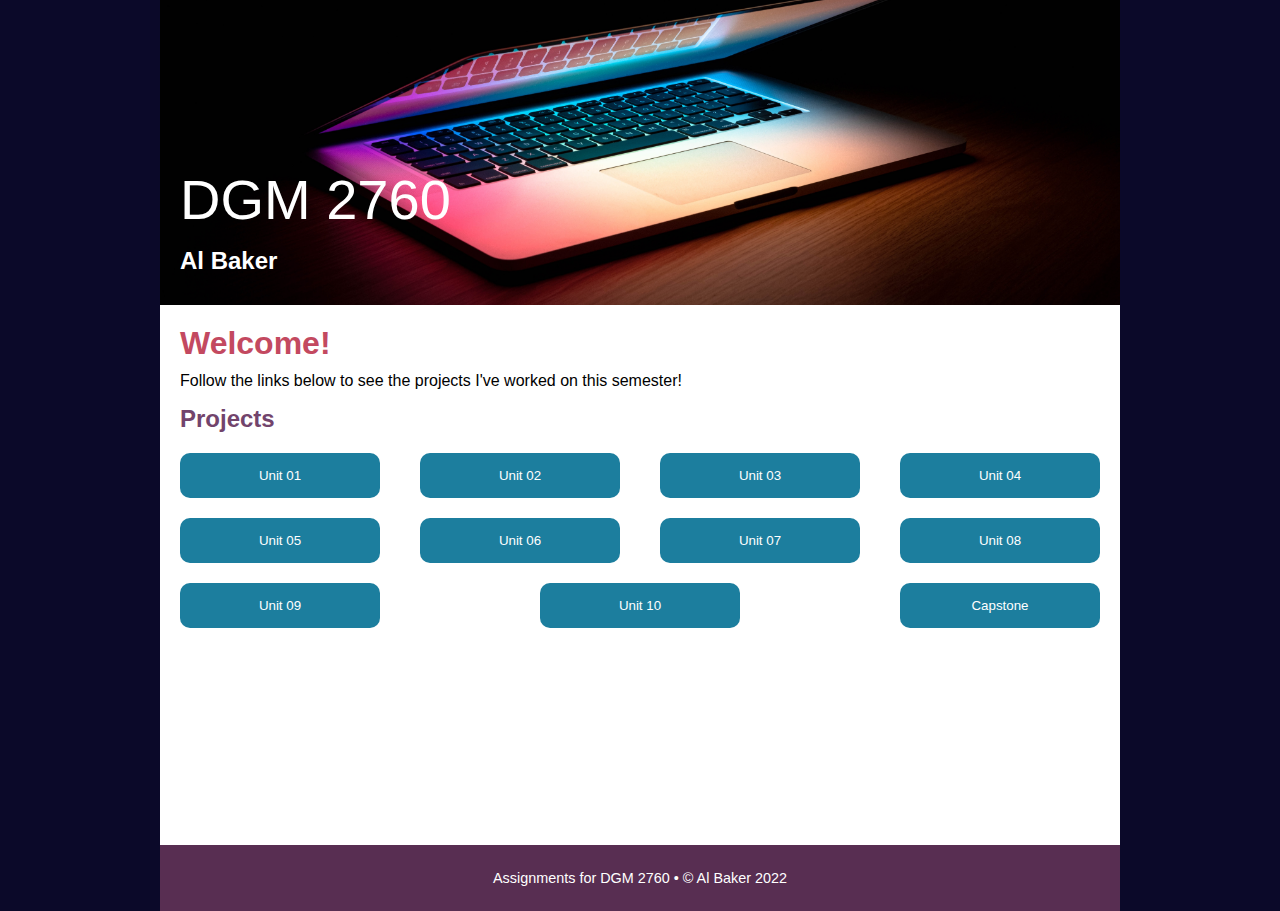
<file: index.html>
<html lang="en">
  <head>
    <meta charset="UTF-8" />
    <meta http-equiv="X-UA-Compatible" content="IE=edge" />
    <meta name="viewport" content="width=device-width, initial-scale=1.0" />
    <link href="styles.css" rel="stylesheet" type="text/css" />
    <title>Al Baker DGM 2760</title>
  </head>
  <body>
    <header>
      <h1 id="title">DGM 2760</h1>
      <h2 id="subtitle">Al Baker</h2>
    </header>
    <main>
      <h1>Welcome!</h1>
      <p>Follow the links below to see the projects I've worked on this semester!</p>

      <h2>Projects</h2>
      <div class="buttons">
        <button><a href="01-Joe's-Bed-Breakfast/index.html" target="_blank">Unit 01</a></button>
        <button><a href="02-Inspector-Clouseau/index.html" target="_blank">Unit 02</a></button>
        <button><a href="03-High-Low-Guessing-Game/index.html" target="_blank">Unit 03</a></button>
        <button><a href="04-Fortune-Teller/index.html" target="_blank">Unit 04</a></button>
        <button><a href="05-Arborist/index.html" target="_blank">Unit 05</a></button>
        <button><a href="06-Nonsense-Story/index.html" target="_blank">Unit 06</a></button>
        <button><a href="07-Pizza-Emporium/index.html" target="_blank">Unit 07</a></button>
        <button><a href="08-Grants-Tomb/index.html" target="_blank">Unit 08</a></button>
        <button><a href="09-Menu-Duplication/index.html" target="_blank">Unit 09</a></button>
        <button><a href="10-Hotel-Booking/index.html" target="_blank">Unit 10</a></button>
        <button><a href="Capstone/index.html" target="_blank">Capstone</a></button>
      </div>
    </main>
    <footer>
      <p>Assignments for DGM 2760 &bull; © Al Baker 2022</p>
    </footer>
  </body>
</html>
</file>
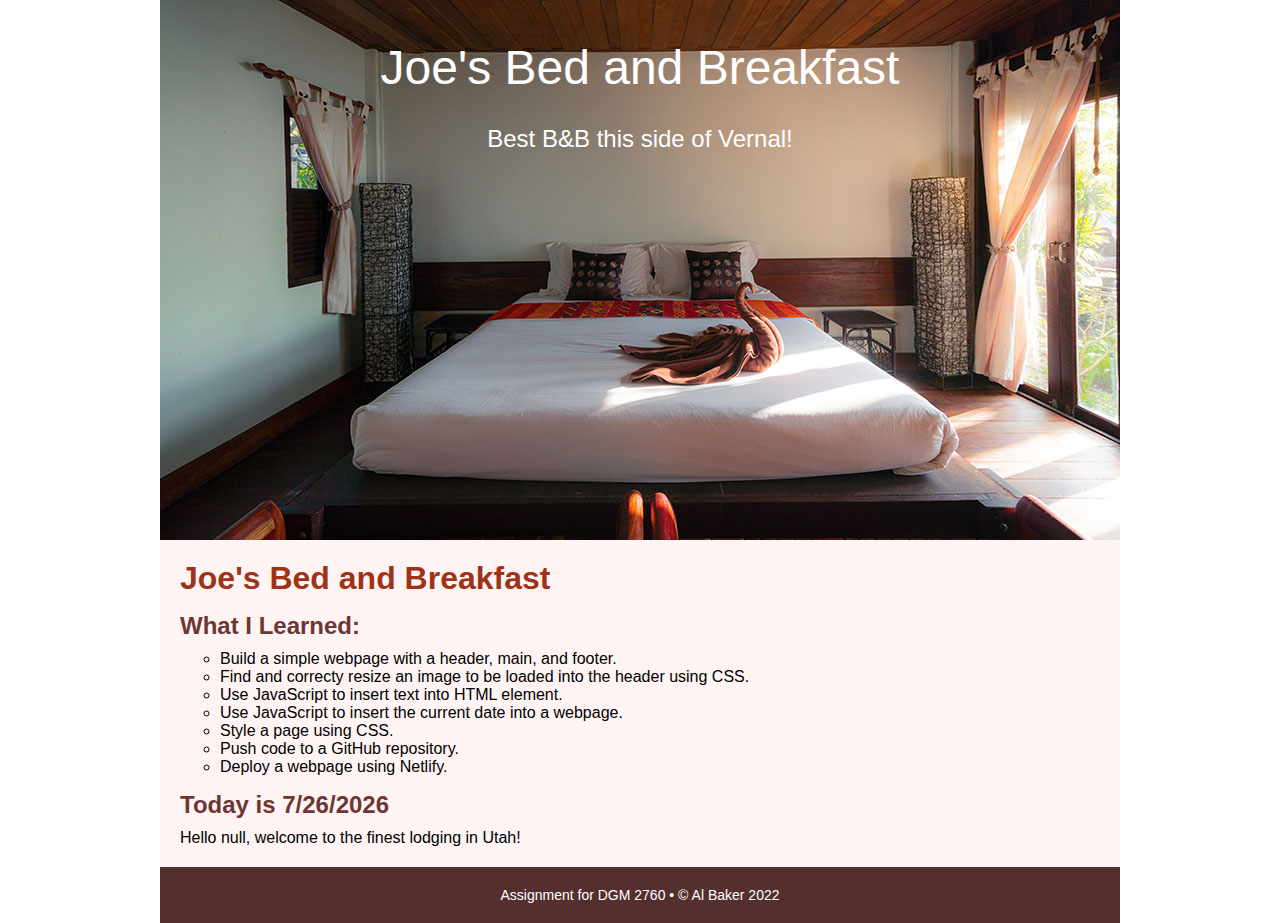
<file: 01-Joe's-Bed-Breakfast/index.html>
<html lang="en">
<head>
    <meta charset="UTF-8" />
    <meta http-equiv="X-UA-Compatible" content="IE=edge" />
    <meta name="viewport" content="width=device-width, initial-scale=1.0" />
    <link href="css/styles.css" rel="stylesheet" type="text/css" />
    <title>01 Joe's Bed and Breakfast</title>
</head>
<body>
    <header>
        <h1 id="company"></h1>
        <h2 id="slogan"></h2>
    </header>
    <main>
        <h1 id="pageName"></h1>
        <h2>What I Learned:</h2>
        <ul class="objectives">
            <li>Build a simple webpage with a header, main, and footer.</li>
            <li>Find and correcty resize an image to be loaded into the header using CSS.</li>
            <li>Use JavaScript to insert text into HTML element.</li>
            <li>Use JavaScript to insert the current date into a webpage.</li>
            <li>Style a page using CSS.</li>
            <li>Push code to a GitHub repository.</li>
            <li>Deploy a webpage using Netlify.</li>
        </ul>
        <h2>
            Today is

            <script>
                let thedate = new Date()
                document.write(thedate.toLocaleDateString())
            </script>
        </h2>
        <p id="greeting"></p>
    </main>
    <footer>
        <p>Assignment for DGM 2760 &bull; © Al Baker 2022 </p>
    </footer>
    <script type="text/javascript" src="js/main.js"></script>
</body>
</html>
</file>
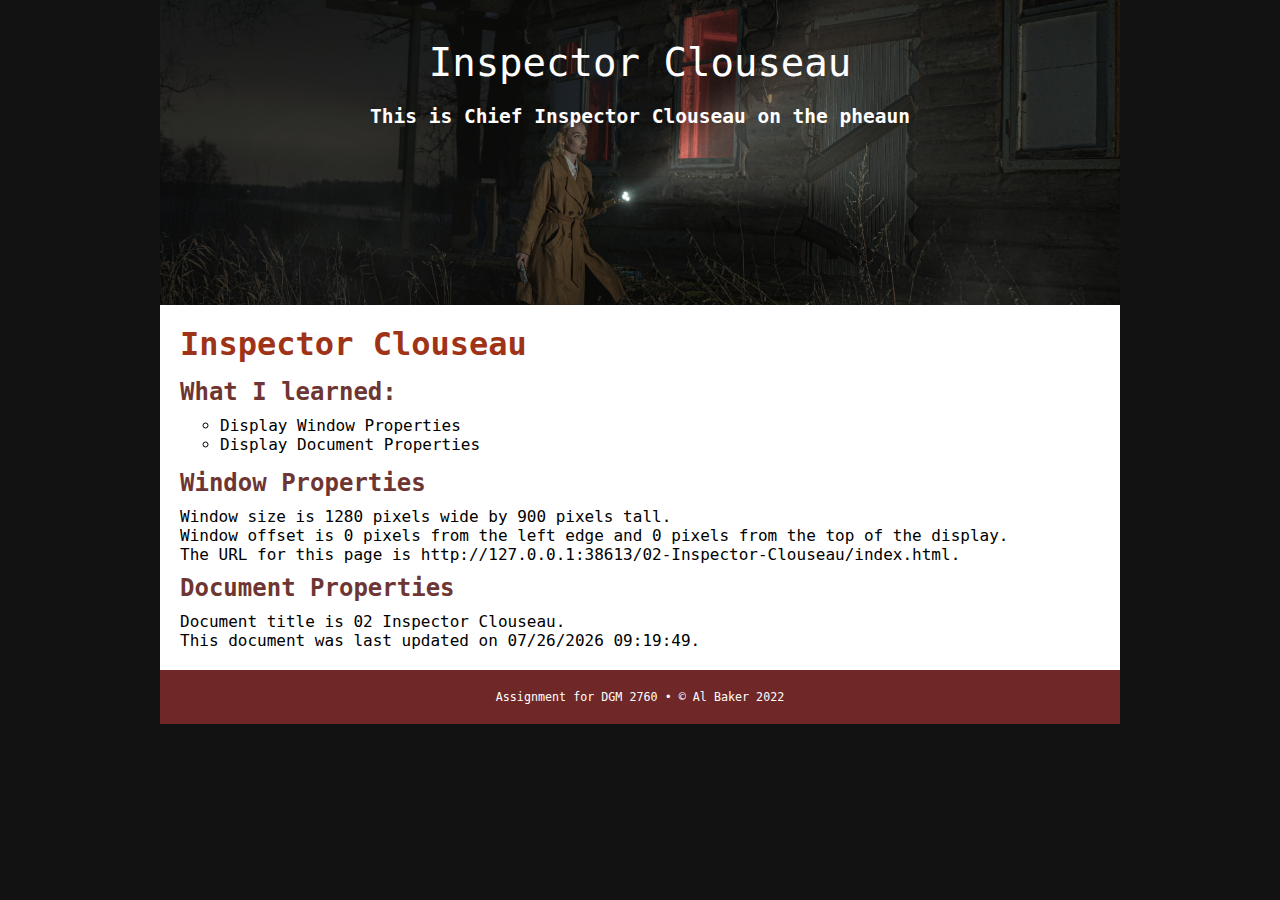
<file: 02-Inspector-Clouseau/index.html>
<html lang="en">
<head>
    <meta charset="UTF-8" />
    <meta http-equiv="X-UA-Compatible" content="IE=edge" />
    <meta name="viewport" content="width=device-width, initial-scale=1.0" />
    <link href="css/styles.css" rel="stylesheet" type="text/css" />
    <title>02 Inspector Clouseau</title>
</head>
<body onresize="reDisplay()">
    <header>
        <h1 id="title"></h1>
        <h2 id="subtitle"></h2>
    </header>
    <main>
        <h1>Inspector Clouseau</h1>
        <h2>What I learned:</h2>
        <ul class="objectives">
            <li>Display Window Properties</li>
            <li>Display Document Properties</li>
        </ul>

        <h2>Window Properties</h2>
        <p id="myWindow"></p>

        <h2>Document Properties</h2>
        <p id="myDoc"></p>
    </main>
    <footer>
        <p>Assignment for DGM 2760 &bull; © Al Baker 2022</p>
    </footer>
    <script type="text/javascript" src="js/main.js"></script>
</body>
</html>
</file>
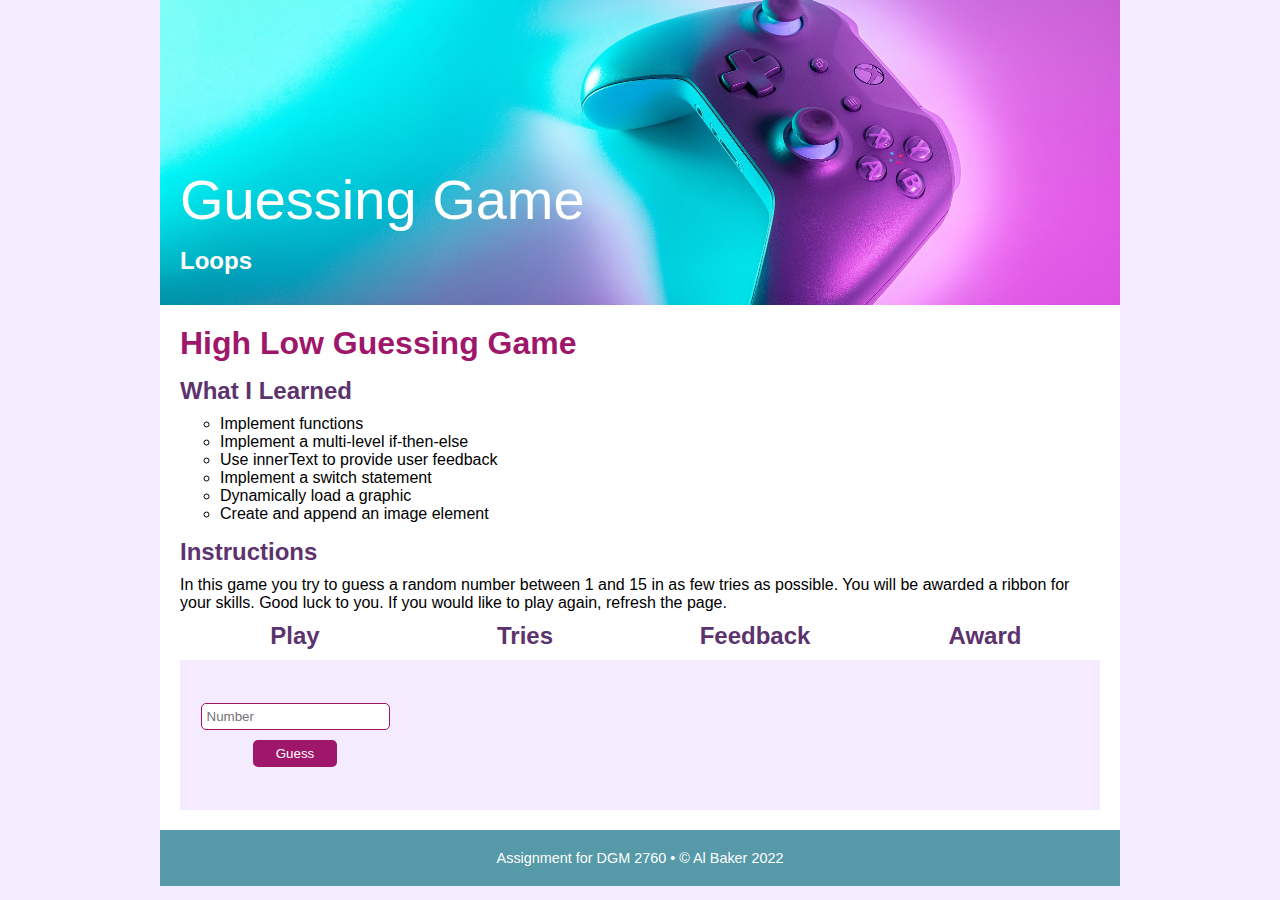
<file: 03-High-Low-Guessing-Game/index.html>
<html lang="en">
  <head>
    <meta charset="UTF-8" />
    <meta http-equiv="X-UA-Compatible" content="IE=edge" />
    <meta name="viewport" content="width=device-width, initial-scale=1.0" />
    <link href="css/styles.css" rel="stylesheet" type="text/css" />
    <title>03 High Low Guessing Game</title>
  </head>
  <body>
    <header>
      <h1 id="title"></h1>
      <h2 id="subtitle"></h2>
    </header>
    <main>
      <h1>High Low Guessing Game</h1>
      <h2>What I Learned</h2>
      <ul>
        <li>Implement functions</li>
        <li>Implement a multi-level if-then-else</li>
        <li>Use innerText to provide user feedback</li>
        <li>Implement a switch statement</li>
        <li>Dynamically load a graphic</li>
        <li>Create and append an image element</li>
      </ul>

      <h2>Instructions</h2>
      <p>
        In this game you try to guess a random number between 1 and 15 in as few tries as possible. You will be awarded
        a ribbon for your skills. Good luck to you. If you would like to play again, refresh the page.
      </p>
      <div class="game">
        <article>
            <h2>Play</h2>
            <div>
                <input id="guess" type="number" placeholder="Number" />
                <button onclick="evalGuess()">Guess</button>
            </div>
          </article>
    
          <article>
            <h2>Tries</h2>
            <div id="attempts"></div>
          </article>
    
          <article>
            <h2>Feedback</h2>
            <div id="feedback"></div>
          </article>
    
          <article>
            <h2>Award</h2>
            <div id="ribbon"></div>
          </article>
      </div>
    </main>
    <footer>
      <p>Assignment for DGM 2760 &bull; © Al Baker 2022</p>
    </footer>
    <script type="text/javascript" src="js/main.js"></script>
  </body>
</html>
</file>
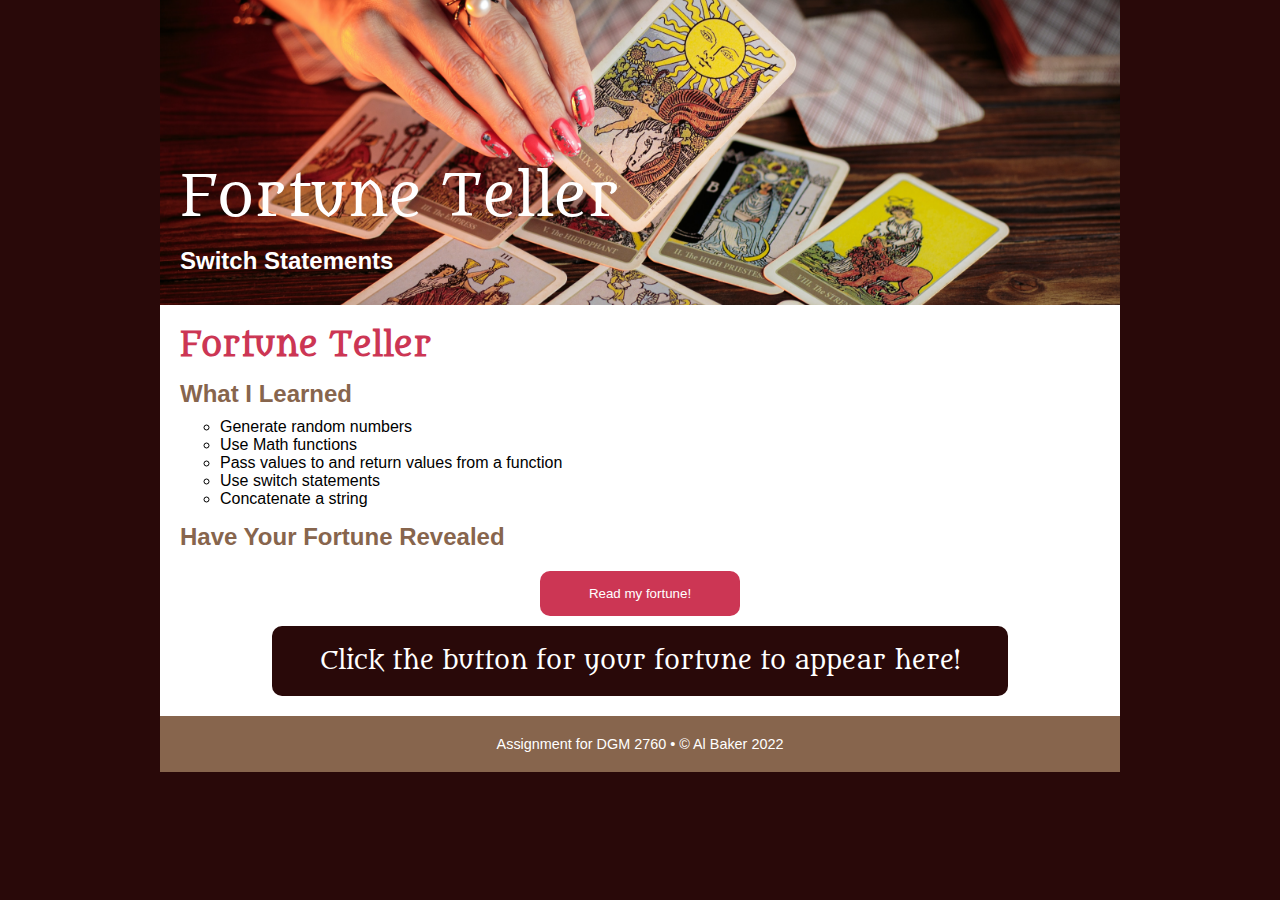
<file: 04-Fortune-Teller/index.html>
<html lang="en">
  <head>
    <meta charset="UTF-8" />
    <meta http-equiv="X-UA-Compatible" content="IE=edge" />
    <meta name="viewport" content="width=device-width, initial-scale=1.0" />
    <link rel="preconnect" href="https://fonts.googleapis.com">
    <link rel="preconnect" href="https://fonts.gstatic.com" crossorigin />
    <link href="https://fonts.googleapis.com/css2?family=Metamorphous&display=swap" rel="stylesheet" />
    <link href="css/styles.css" rel="stylesheet" type="text/css" />
    <title>04 Fortune Teller</title>
  </head>
  <body>
    <header>
      <h1 id="title"></h1>
      <h2 id="subtitle"></h2>
    </header>
    <main>
      <h1>Fortune Teller</h1>
      <h2>What I Learned</h2>
      <ul class="objectives">
        <li>Generate random numbers</li>
        <li>Use Math functions</li>
        <li>Pass values to and return values from a function</li>
        <li>Use switch statements</li>
        <li>Concatenate a string</li>
      </ul>

      <h2>Have Your Fortune Revealed</h2>
      <button onclick="tellFortune()">Read my fortune!</button>
      <p id="fortune">Click the button for your fortune to appear here!</p>
    </main>
    <footer>
      <p>Assignment for DGM 2760 &bull; © Al Baker 2022</p>
    </footer>
    <script type="text/javascript" src="js/main.js"></script>
  </body>
</html>
</file>
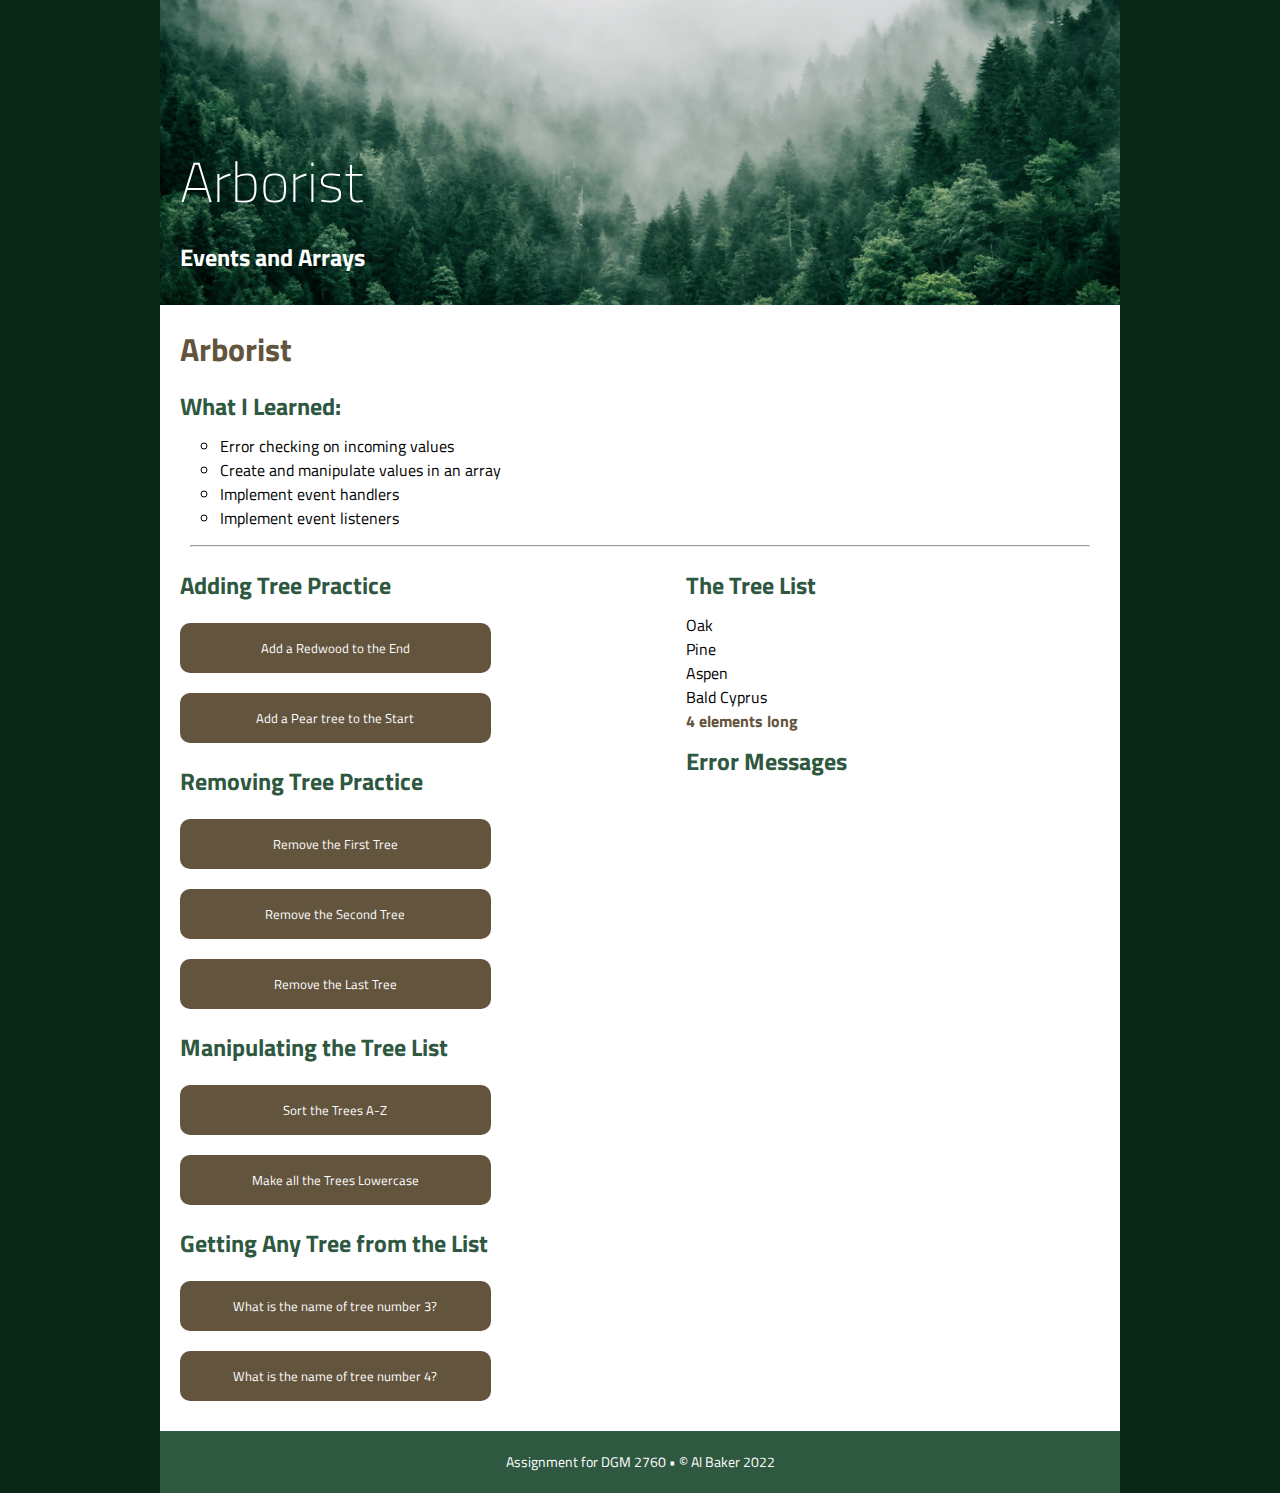
<file: 05-Arborist/index.html>
<html lang="en">
  <head>
    <meta charset="UTF-8" />
    <meta http-equiv="X-UA-Compatible" content="IE=edge" />
    <meta name="viewport" content="width=device-width, initial-scale=1.0" />
    <link rel="preconnect" href="https://fonts.googleapis.com" />
    <link rel="preconnect" href="https://fonts.gstatic.com" crossorigin />
    <link href="https://fonts.googleapis.com/css2?family=Titillium+Web:wght@200;400&display=swap" rel="stylesheet" />
    <link href="css/styles.css" rel="stylesheet" type="text/css" />
    <title>05 Arborist</title>
  </head>
  <body>
    <header>
      <h1 id="title"></h1>
      <h2 id="subtitle"></h2>
    </header>
    <main>
      <h1>Arborist</h1>

      <h2>What I Learned:</h2>
      <ul class="objectives">
        <li>Error checking on incoming values</li>
        <li>Create and manipulate values in an array</li>
        <li>Implement event handlers</li>
        <li>Implement event listeners</li>
      </ul>

      <hr />

      <article>
        <div class="buttons">
          <h2>Adding Tree Practice</h2>
          <button id="addRedwood">Add a Redwood to the End</button>
          <button id="addPear">Add a Pear tree to the Start</button>

          <h2>Removing Tree Practice</h2>
          <button id="remove1">Remove the First Tree</button>
          <button id="remove2">Remove the Second Tree</button>
          <button id="removeLast">Remove the Last Tree</button>

          <h2>Manipulating the Tree List</h2>
          <button id="sortTrees">Sort the Trees A-Z</button>
          <button id="lowerTrees">Make all the Trees Lowercase</button>

          <h2>Getting Any Tree from the List</h2>
          <button id="showThird">What is the name of tree number 3?</button>
          <button id="showFourth">What is the name of tree number 4?</button>
        </div>
        <div class="list">
          <h2>The Tree List</h2>
          <div id="displayResults"></div>
          <h2>Error Messages</h2>
          <div id="error"></div>
        </div>
      </article>
    </main>
    <footer>
      <p>Assignment for DGM 2760 &bull; © Al Baker 2022</p>
    </footer>
    <script type="text/javascript" src="js/main.js"></script>
  </body>
</html>
</file>
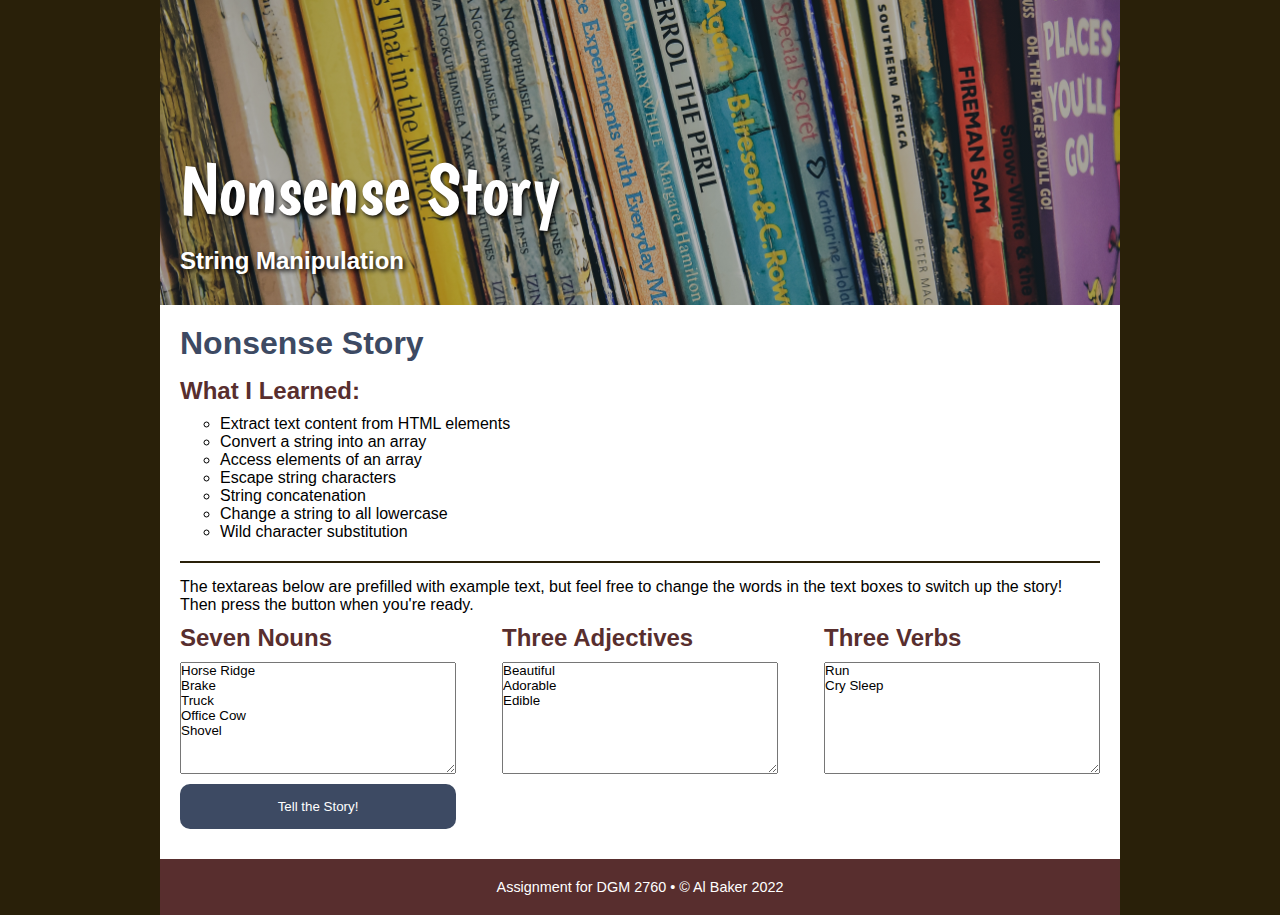
<file: 06-Nonsense-Story/index.html>
<html lang="en">
  <head>
    <meta charset="UTF-8" />
    <meta http-equiv="X-UA-Compatible" content="IE=edge" />
    <meta name="viewport" content="width=device-width, initial-scale=1.0" />
    <link rel="preconnect" href="https://fonts.googleapis.com" />
    <link rel="preconnect" href="https://fonts.gstatic.com" crossorigin />
    <link href="https://fonts.googleapis.com/css2?family=Boogaloo&display=swap" rel="stylesheet" />
    <link href="css/styles.css" rel="stylesheet" type="text/css" />
    <title>06 Nonsense Story</title>
  </head>
  <body>
    <header>
      <h1 id="title"></h1>
      <h2 id="subtitle"></h2>
    </header>
    <main>
      <h1>Nonsense Story</h1>

      <h2>What I Learned:</h2>
      <ul class="objectives">
        <li>Extract text content from HTML elements</li>
        <li>Convert a string into an array</li>
        <li>Access elements of an array</li>
        <li>Escape string characters</li>
        <li>String concatenation</li>
        <li>Change a string to all lowercase</li>
        <li>Wild character substitution</li>
      </ul>

      <hr />

      <p>
        The textareas below are prefilled with example text, but feel free to change the words in the text boxes to
        switch up the story! Then press the button when you're ready.
      </p>

      <div>
        <article>
          <h2>Seven Nouns</h2>
          <textarea id="nouns">
Horse Ridge
Brake
Truck
Office Cow
Shovel</textarea
          >
        </article>
        <article>
          <h2>Three Adjectives</h2>
          <textarea id="adjectives">
Beautiful
Adorable
Edible</textarea
          >
        </article>
        <article>
          <h2>Three Verbs</h2>
          <textarea id="verbs">
Run
Cry Sleep</textarea
          >
        </article>
      </div>

      <button onclick="tellStory()">Tell the Story!</button>
      <p id="story"></p>
    </main>
    <footer>
      <p>Assignment for DGM 2760 &bull; © Al Baker 2022</p>
    </footer>
    <script type="text/javascript" src="js/main.js"></script>
  </body>
</html>
</file>
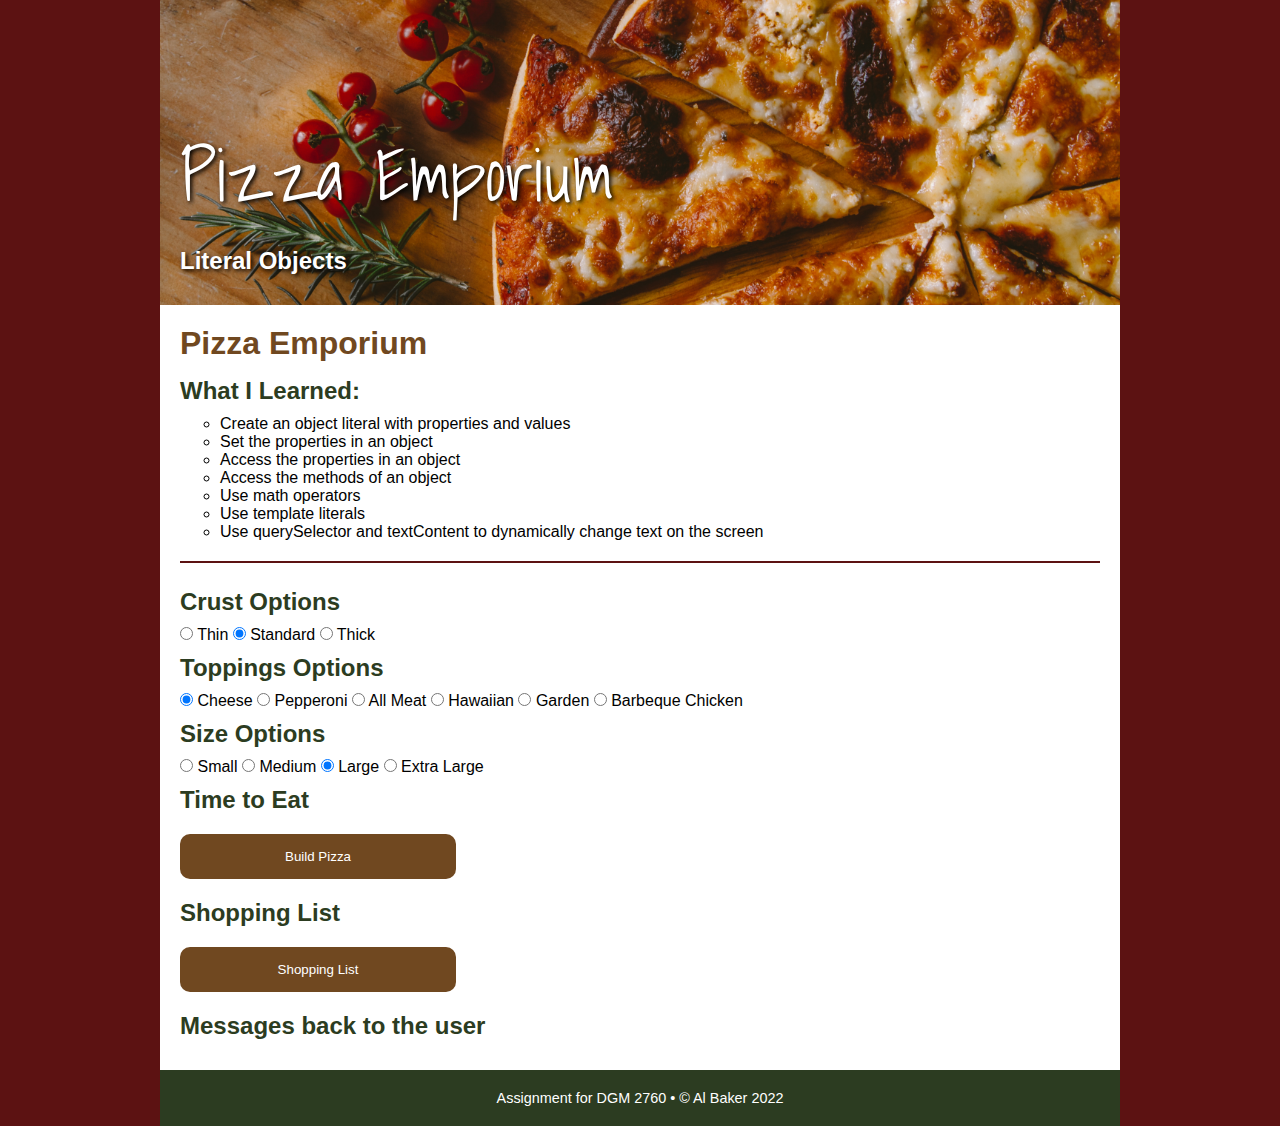
<file: 07-Pizza-Emporium/index.html>
<html lang="en">
  <head>
    <meta charset="UTF-8" />
    <meta http-equiv="X-UA-Compatible" content="IE=edge" />
    <meta name="viewport" content="width=device-width, initial-scale=1.0" />
    <link rel="preconnect" href="https://fonts.googleapis.com">
    <link rel="preconnect" href="https://fonts.gstatic.com" crossorigin>
    <link href="https://fonts.googleapis.com/css2?family=Shadows+Into+Light&display=swap" rel="stylesheet">
    <link href="css/styles.css" rel="stylesheet" type="text/css" />
    <title>07 Pizza Emporium</title>
  </head>
  <body>
    <header>
      <h1 id="title"></h1>
      <h2 id="subtitle"></h2>
    </header>
    <main>
      <h1>Pizza Emporium</h1>

      <h2>What I Learned:</h2>
      <ul class="objectives">
        <li>Create an object literal with properties and values</li>
        <li>Set the properties in an object</li>
        <li>Access the properties in an object</li>
        <li>Access the methods of an object</li>
        <li>Use math operators</li>
        <li>Use template literals</li>
        <li>Use querySelector and textContent to dynamically change text on the screen</li>
      </ul>

      <hr />

      <h2>Crust Options</h2>
      <input type="radio" id="thin" name="crust" value="thin" />
      <label for="thin">Thin</label>
      <input type="radio" id="standard" name="crust" value="standard" checked/>
      <label for="standard">Standard</label>
      <input type="radio" id="thick" name="crust" value="thick" />
      <label for="thick">Thick</label>

      <h2>Toppings Options</h2>
      <input type="radio" id="cheese" name="topping" value="cheese" checked/>
      <label for="cheese">Cheese</label>
      <input type="radio" id="pepperoni" name="topping" value="pepperoni" />
      <label for="pepperoni">Pepperoni</label>
      <input type="radio" id="allMeat" name="topping" value="allMeat" />
      <label for="allMeat">All Meat</label>
      <input type="radio" id="hawaiian" name="topping" value="hawaiian" />
      <label for="hawaiian">Hawaiian</label>
      <input type="radio" id="veggie" name="topping" value="veggie" />
      <label for="veggie">Garden</label>
      <input type="radio" id="bbq" name="topping" value="bbq" />
      <label for="bbq">Barbeque Chicken</label>

      <h2>Size Options</h2>
      <input type="radio" id="small" name="size" value="small" />
      <label for="small">Small</label>
      <input type="radio" id="medium" name="size" value="medium" />
      <label for="medium">Medium</label>
      <input type="radio" id="large" name="size" value="large" checked/>
      <label for="large">Large</label>
      <input type="radio" id="xl" name="size" value="xl" />
      <label for="xl">Extra Large</label>

      <h2>Time to Eat</h2>
      <button id="build">Build Pizza</button>

      <h2>Shopping List</h2>
      <button id="shopping">Shopping List</button>

      <h2>Messages back to the user</h2>
      <p id="messages"></p>
    </main>
    <footer>
      <p>Assignment for DGM 2760 &bull; © Al Baker 2022</p>
    </footer>
    <script type="text/javascript" src="js/main.js"></script>
  </body>
</html>
</file>
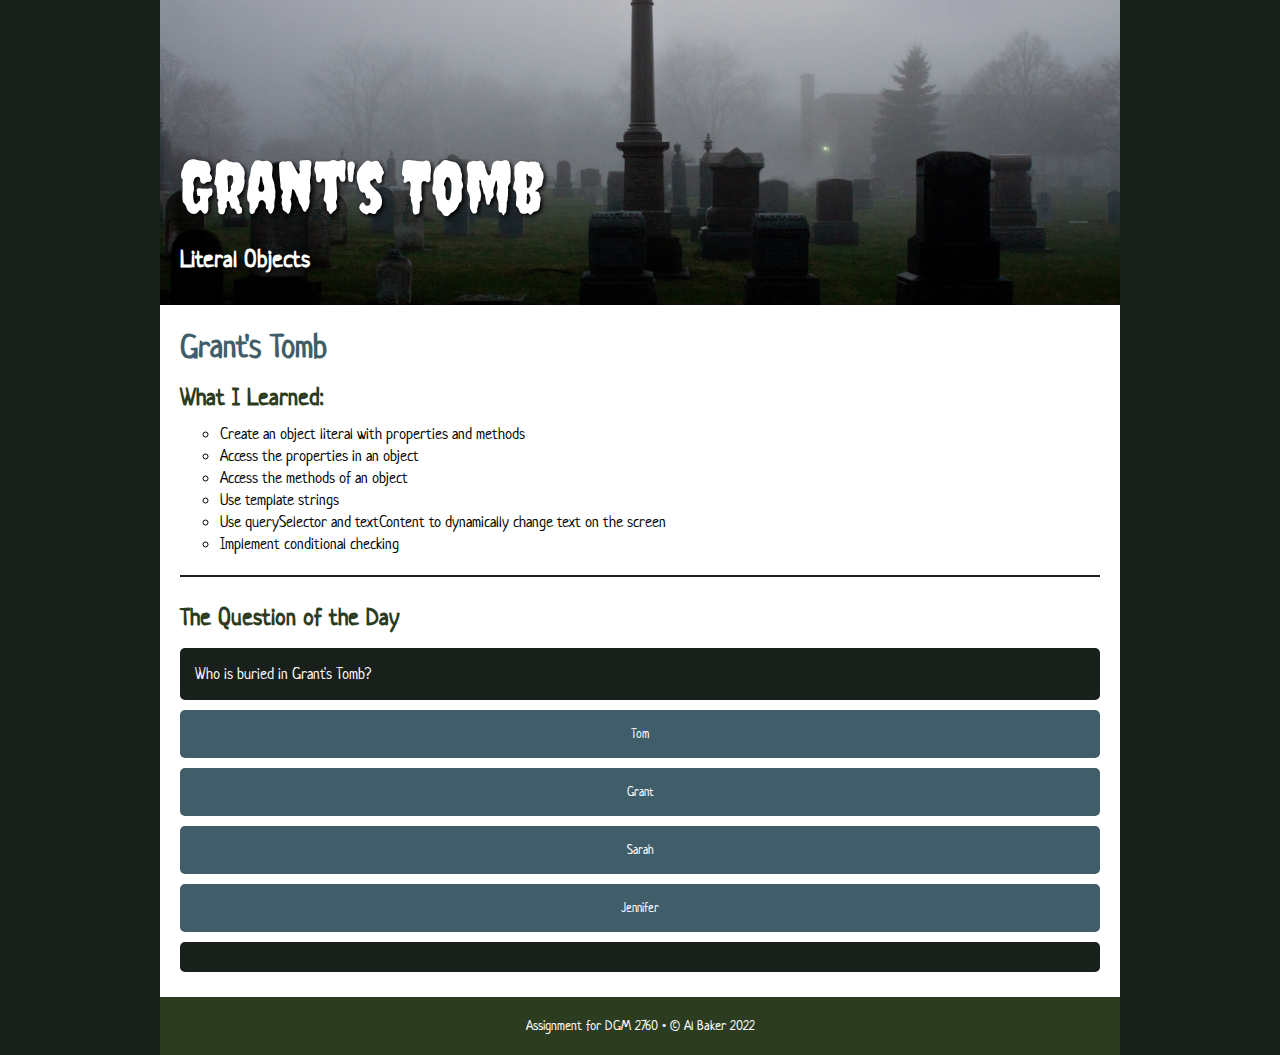
<file: 08-Grants-Tomb/index.html>
<html lang="en">
  <head>
    <meta charset="UTF-8" />
    <meta http-equiv="X-UA-Compatible" content="IE=edge" />
    <meta name="viewport" content="width=device-width, initial-scale=1.0" />
    <link rel="preconnect" href="https://fonts.googleapis.com">
    <link rel="preconnect" href="https://fonts.gstatic.com" crossorigin>
    <link href="https://fonts.googleapis.com/css2?family=Creepster&family=Neucha&display=swap" rel="stylesheet">
    <link href="css/styles.css" rel="stylesheet" type="text/css" />
    <title>08 Grant's Tomb</title>
  </head>
  <body>
    <header>
      <h1 id="title"></h1>
      <h2 id="subtitle"></h2>
    </header>
    <main>
      <h1>Grant's Tomb</h1>

      <h2>What I Learned:</h2>
      <ul class="objectives">
        <li>Create an object literal with properties and methods</li>
        <li>Access the properties in an object</li>
        <li>Access the methods of an object</li>
        <li>Use template strings</li>
        <li>Use querySelector and textContent to dynamically change text on the screen</li>
        <li>Implement conditional checking</li>
      </ul>

      <hr />

      <h2>The Question of the Day</h2>
      <div id="stem"></div>
      <button id="answer1"></button>
      <button id="answer2"></button>
      <button id="answer3"></button>
      <button id="answer4"></button>
      <div id="feedback"></div>
    </main>
    <footer>
      <p>Assignment for DGM 2760 &bull; © Al Baker 2022</p>
    </footer>
    <script type="text/javascript" src="js/main.js"></script>
  </body>
</html>
</file>
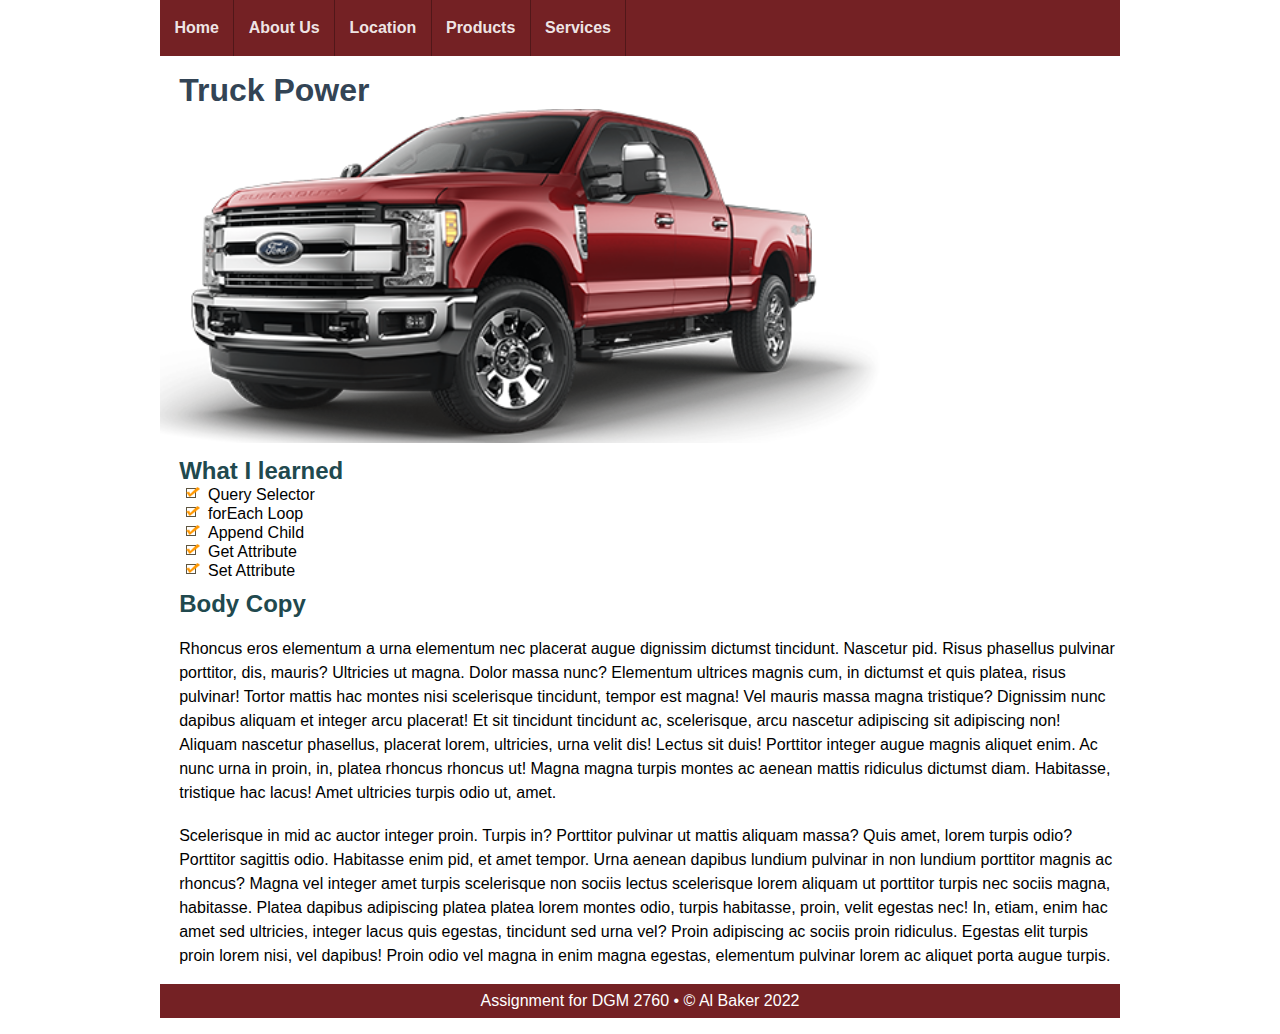
<file: 09-Menu-Duplication/index.html>
<!DOCTYPE html>
<html>
  <head>
    <meta charset="UTF-8" />
    <meta http-equiv="X-UA-Compatible" content="IE=edge" />
    <meta name="viewport" content="width=device-width, initial-scale=1.0" />
    <link href="css/styles.css" rel="stylesheet" type="text/css" />
    <title>09 Menu Duplication</title>
  </head>

  <body>
    <div class="smallMenuLink"><a href="#smallNavArea">MENU</a></div>

    <nav>
      <ul id="primaryNavigation">
        <li><a href="index.html">Home</a></li>
        <li><a href="about.html">About Us</a></li>
        <li><a href="location.html">Location</a></li>
        <li><a href="products.html">Products</a></li>
        <li><a href="services.html">Services</a></li>
      </ul>
      <div class="keepOpen"></div>
    </nav>

    <main>
      <h1>Truck Power</h1>
      <img class="myPhoto" src="images/truck.png" />
      <h2>What I learned</h2>
      <ul class="objectives">
        <li>Query Selector</li>
        <li>forEach Loop</li>
        <li>Append Child</li>
        <li>Get Attribute</li>
        <li>Set Attribute</li>
      </ul>

      <h2>Body Copy</h2>
      <p>
        Rhoncus eros elementum a urna elementum nec placerat augue dignissim dictumst tincidunt. Nascetur pid. Risus
        phasellus pulvinar porttitor, dis, mauris? Ultricies ut magna. Dolor massa nunc? Elementum ultrices magnis cum,
        in dictumst et quis platea, risus pulvinar! Tortor mattis hac montes nisi scelerisque tincidunt, tempor est
        magna! Vel mauris massa magna tristique? Dignissim nunc dapibus aliquam et integer arcu placerat! Et sit
        tincidunt tincidunt ac, scelerisque, arcu nascetur adipiscing sit adipiscing non! Aliquam nascetur phasellus,
        placerat lorem, ultricies, urna velit dis! Lectus sit duis! Porttitor integer augue magnis aliquet enim. Ac nunc
        urna in proin, in, platea rhoncus rhoncus ut! Magna magna turpis montes ac aenean mattis ridiculus dictumst
        diam. Habitasse, tristique hac lacus! Amet ultricies turpis odio ut, amet.
      </p>

      <p>
        Scelerisque in mid ac auctor integer proin. Turpis in? Porttitor pulvinar ut mattis aliquam massa? Quis amet,
        lorem turpis odio? Porttitor sagittis odio. Habitasse enim pid, et amet tempor. Urna aenean dapibus lundium
        pulvinar in non lundium porttitor magnis ac rhoncus? Magna vel integer amet turpis scelerisque non sociis lectus
        scelerisque lorem aliquam ut porttitor turpis nec sociis magna, habitasse. Platea dapibus adipiscing platea
        platea lorem montes odio, turpis habitasse, proin, velit egestas nec! In, etiam, enim hac amet sed ultricies,
        integer lacus quis egestas, tincidunt sed urna vel? Proin adipiscing ac sociis proin ridiculus. Egestas elit
        turpis proin lorem nisi, vel dapibus! Proin odio vel magna in enim magna egestas, elementum pulvinar lorem ac
        aliquet porta augue turpis.
      </p>
    </main>
    <nav id="smallNavArea"></nav>
    <footer>
      <p>Assignment for DGM 2760 &bull; © Al Baker 2022</p>
    </footer>
  </body>
  <script type="text/javascript" src="js/main.js"></script>
</html>
</file>
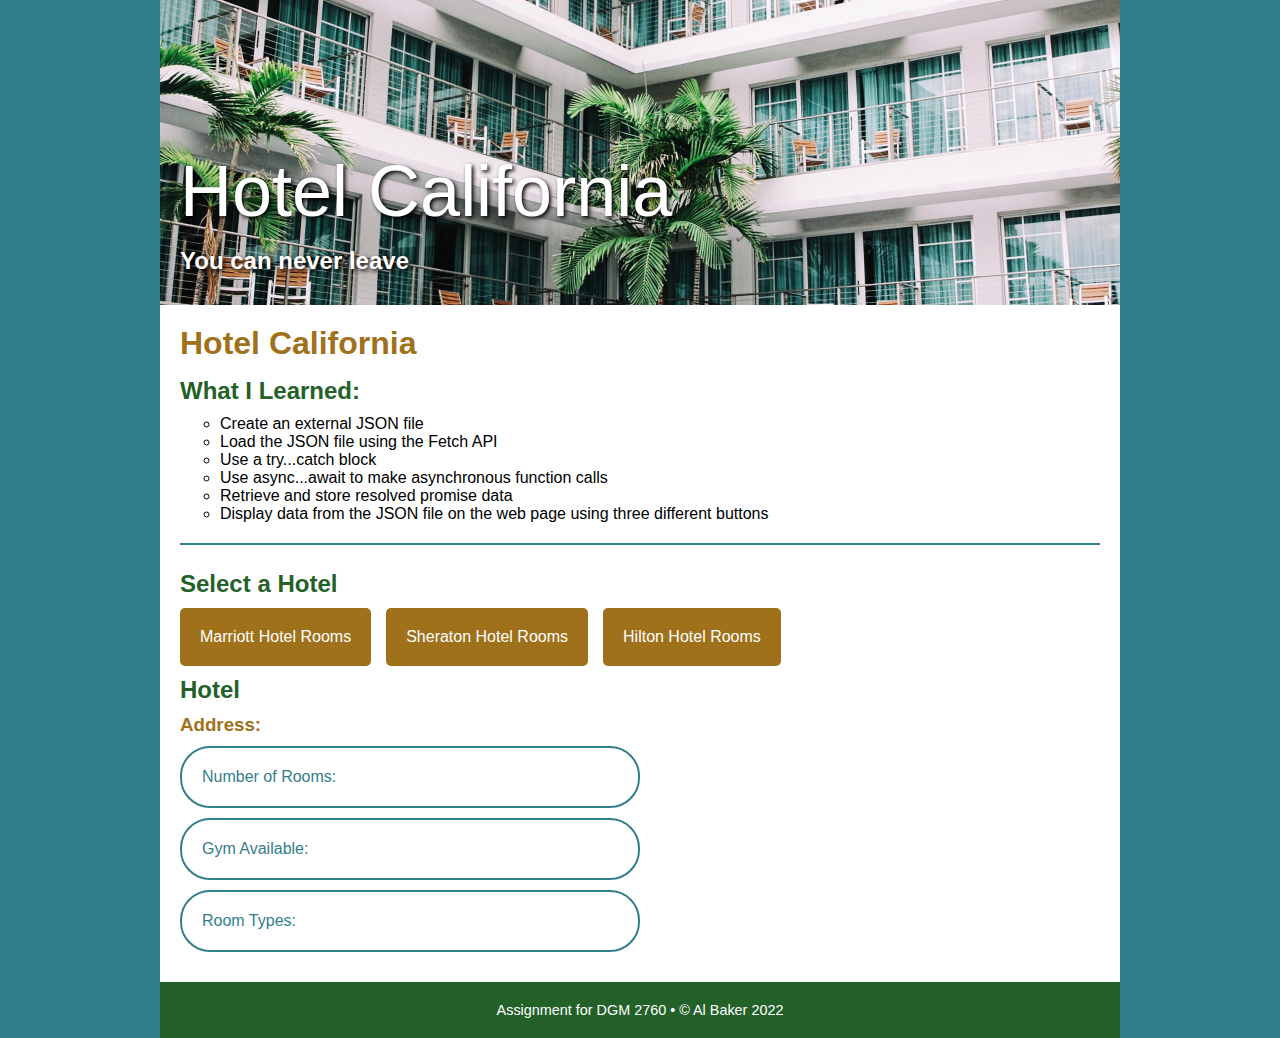
<file: 10-Hotel-Booking/index.html>
<html lang="en">
  <head>
    <meta charset="UTF-8" />
    <meta http-equiv="X-UA-Compatible" content="IE=edge" />
    <meta name="viewport" content="width=device-width, initial-scale=1.0" />
    <link href="css/styles.css" rel="stylesheet" type="text/css" />
    <title>10 Hotel Booking</title>
  </head>
  <body>
    <header>
      <h1 id="title"></h1>
      <h2 id="subtitle"></h2>
    </header>
    <main>
      <h1>Hotel California</h1>

      <h2>What I Learned:</h2>
      <ul class="objectives">
        <li>Create an external JSON file</li>
        <li>Load the JSON file using the Fetch API</li>
        <li>Use a try...catch block</li>
        <li>Use async...await to make asynchronous function calls</li>
        <li>Retrieve and store resolved promise data</li>
        <li>Display data from the JSON file on the web page using three different buttons</li>
      </ul>

      <hr />

      <h2>Select a Hotel</h2>
      <ul class="hotels">
        <li><a id="marriott" href="#">Marriott Hotel Rooms</a></li>
        <li><a id="sheraton" href="#">Sheraton Hotel Rooms</a></li>
        <li><a id="hilton" href="#">Hilton Hotel Rooms</a></li>
      </ul>

      <h2 id="hotelName">Hotel</h2>
      <h3>Address: <span id="address"></span></h3>
      <p class="info">Number of Rooms: <span id="rooms"></span></p>
      <p class="info">Gym Available: <span id="gym"></span></p>
      <p class="info">Room Types: <span id="type"></span></p>

      <img id="picture" />
    </main>
    <footer>
      <p>Assignment for DGM 2760 &bull; © Al Baker 2022</p>
    </footer>
    <script type="text/javascript" src="js/main.js"></script>
  </body>
</html>
</file>
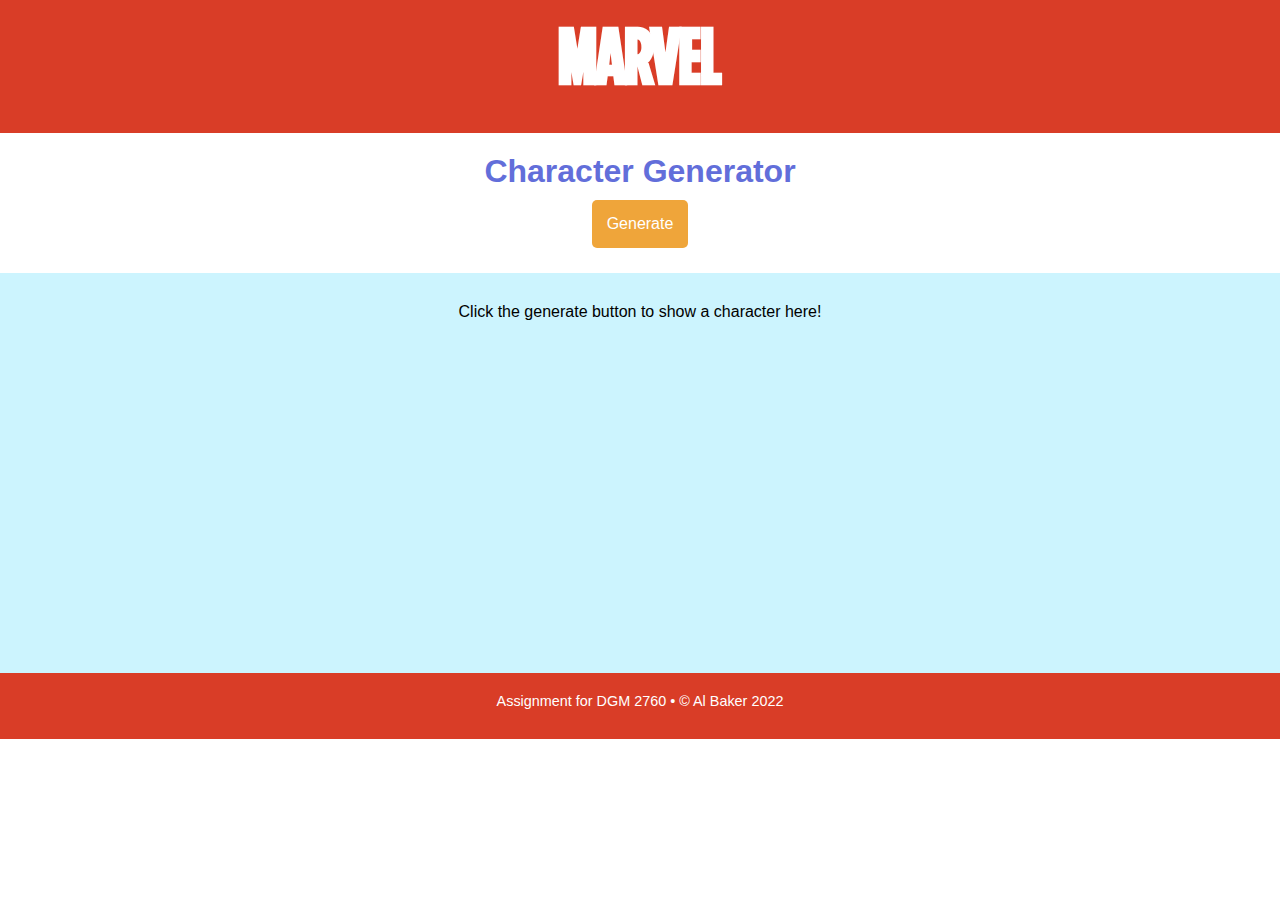
<file: Capstone/index.html>
<!DOCTYPE html>
<html lang="en">
  <head>
    <meta charset="UTF-8" />
    <meta http-equiv="X-UA-Compatible" content="IE=edge" />
    <meta name="viewport" content="width=device-width, initial-scale=1.0" />
    <meta name="author" content="Al Baker" />
    <meta name="description" content="Generate a Marvel character using JavaScript." />
    <link href="css/styles.css" rel="stylesheet" type="text/css" />
    <title>Capstone</title>
  </head>
  <body>
    <header>
      <h1>MARVEL</h1>
    </header>
    <main>
      <div id="topSection">
        <h1>Character Generator</h1>
        <button id="generator">Generate</button>
      </div>
      <section id="info">
        <p>Click the generate button to show a character here!</p>
      </section>
    </main>
    <footer>
      <p>Assignment for DGM 2760 &bull; © Al Baker 2022</p>
    </footer>
    <script type="text/javascript" src="js/main.js"></script>
  </body>
</html>
</file>
<file: styles.css>
* {
    margin: 0;
    padding: 0;
    box-sizing: border-box;
    font-family: 'Montserrat', sans-serif;
}

body {
    max-width: 960px;
    margin: 0 auto;
    background-color: rgb(11, 9, 41);
}

header {
    background-image: url(hero.jpg);
    background-size: cover;
    background-position: center;
    height: 305px;
    display: flex;
    flex-direction: column;
    justify-content: flex-end;
    padding: 20px;
}

#title {
    color: white;
    font-size: 3.5rem;
    font-weight: 200;
}

#subtitle {
    color: white;
}

main {
    background-color: white;
    padding: 20px;
    min-height: 60vh;
}

h1 {
    color: rgb(195, 73, 96);
    padding: 0px 0 5px 0;
}

h2 {
    color: rgb(114, 68, 108);
    padding: 10px 0;
}

p {
    padding: 5px 0;
}

.buttons {
    display: flex;
    justify-content: space-between;
    flex-wrap: wrap;
}

button {
    border: none;
    border-radius: 10px;
    width: 200px;
    margin: 10px 0;
    background-color:rgb(28, 126, 158);
}

button a {
    display: block;
    padding: 15px;
    color: white;
    text-decoration: none;
}

button:hover {
    background-color: rgb(8, 91, 119);
}

footer {
    background-color: rgb(88, 46, 82);
    padding: 20px 0;
}

footer p {
    color: white;
    text-align: center;
    font-size: 0.9rem;
}
</file>
<file: 01-Joe's-Bed-Breakfast/css/styles.css>
* {
    margin: 0;
    padding: 0;
    box-sizing: border-box;
    font-family: 'Open Sans', sans-serif;
}

body {
    max-width: 960px;
    margin: 0 auto;
}

header {
    background-image: url("../images/hero.jpg");
    background-size: cover;
    background-position: center;
    height: 540px;
    display: flex;
    flex-direction: column;
    align-items: center;
}

#company {
    padding: 40px 0 20px 0;
    font-weight: 300;
    font-size: 48px;
    color: #fff;
    text-align: center;
}

#slogan {
    font-weight: 500;
    color: #fff;
    text-align: center;
}

main{
    padding: 20px;
    background-color:rgb(255, 244, 244);
}

h1 {
    color: rgb(159, 51, 23);
    padding: 0px 0 5px 0;
}

h2 {
    color: rgb(110, 54, 51);
    padding: 10px 0;
}

ul {
    list-style-type: circle;
    padding: 0 0 5px 40px;
}

footer {
    background-color: rgb(84, 47, 45);
    padding: 20px 0;
}

footer p {
    color: #fff;
    text-align: center;
    font-size: 14px;
}
</file>
<file: 02-Inspector-Clouseau/css/styles.css>
* {
    margin: 0;
    padding: 0;
    box-sizing: border-box;
    font-family: monospace;
}

body {
    max-width: 960px;
    margin: 0 auto;
    background-color: #121212;
    font-size: 16px;
}

header {
    background-image: url(../images/hero.jpg);
    background-size: cover;
    background-position: center;
    height: 305px;
    display: flex;
    flex-direction: column;
    align-items: center;
}

#title {
    color: white;
    font-size: 3rem;
    font-weight: 200;
    padding: 40px 0 10px 0;
}

#subtitle {
    color: white;
    font-size: 1.5rem;
}

main {
    background-color: white;
    padding: 20px;
}

h1 {
    color: rgb(159, 51, 23);
    padding: 0px 0 5px 0;
}

h2 {
    color: rgb(110, 54, 51);
    padding: 10px 0;
}

ul {
    list-style-type: circle;
    padding: 0 0 5px 40px;
}

footer {
    background-color: rgb(111, 39, 39);
    padding: 20px 0;
}

footer p {
    color: white;
    text-align: center;
    font-size: 0.9rem;
}
</file>
<file: 03-High-Low-Guessing-Game/css/styles.css>
* {
    margin: 0;
    padding: 0;
    box-sizing: border-box;
    font-family: 'Open Sans', sans-serif;
}

body {
    max-width: 960px;
    margin: 0 auto;
    background-color: rgb(245, 235, 255);
}

header {
    background-image: url(../images/hero.jpg);
    background-size: cover;
    background-position: center;
    height: 305px;
    display: flex;
    flex-direction: column;
    justify-content: flex-end;
    padding: 20px;
}

#title {
    color: white;
    font-size: 3.5rem;
    font-weight: 200;
}

#subtitle {
    color: white;
}

main {
    background-color: white;
    padding: 20px;
}

h1 {
    color: rgb(159, 23, 107);
    padding: 0px 0 5px 0;
}

h2 {
    color: rgb(92, 51, 110);
    padding: 10px 0;
}

ul {
    list-style-type: circle;
    padding: 0 0 5px 40px;
}

div.game {
    display: flex;
}

article {
    width: 25%;
    text-align: center;
}

input {
    padding: 5px;
    border-radius: 5px;
    border: 1px solid rgb(159, 23, 107);
    margin: 5px 0;
}

button {
    padding: 6px;
    background-color: rgb(159, 23, 107);
    color: white;
    border: none;
    border-radius: 5px;
    margin: 5px 0;
    width: 40%;
}

article div {
    background-color:rgb(245, 235, 255);
    height: 150px;
    padding: 10px;
    display: flex;
    flex-direction: column;
    justify-content: center;
    align-items: center;
}

#attempts {
    font-size: 4rem;
    font-weight: 200;
}

#ribbon img {
    height: 100px;
    width: auto;
}

footer {
    background-color: rgb(86, 153, 168);
    padding: 20px 0;
}

footer p {
    color: white;
    text-align: center;
    font-size: 0.9rem;
}
</file>
<file: 04-Fortune-Teller/css/styles.css>
* {
    margin: 0;
    padding: 0;
    box-sizing: border-box;
    font-family: 'Montserrat', sans-serif;
}

body {
    max-width: 960px;
    margin: 0 auto;
    background-color: rgb(41, 9, 9);
}

header {
    background-image: url(../images/hero.jpg);
    background-size: cover;
    background-position: center;
    height: 305px;
    display: flex;
    flex-direction: column;
    justify-content: flex-end;
    padding: 20px;
}

#title {
    color: white;
    font-size: 3.5rem;
    font-weight: 200;
    font-family: 'Metamorphous', cursive;
}

#subtitle {
    color: white;
}

main {
    background-color: white;
    padding: 20px;
}

h1 {
    color: rgb(204, 54, 84);
    padding: 0px 0 5px 0;
    font-family: 'Metamorphous', cursive;
}

h2 {
    color: rgb(135, 101, 77);
    padding: 10px 0;
}

ul {
    list-style-type: circle;
    padding: 0 0 5px 40px;
}

button {
    background-color: rgb(204, 54, 84);
    color: #fff;
    border: none;
    border-radius: 10px;
    padding: 15px;
    display: block;
    width: 200px;
    margin: 10 auto;
}

#fortune {
    font-family: 'Metamorphous', cursive;
    text-align: center;
    color: #fff;
    font-size: 1.5rem;
    width: 80%;
    margin: 0 auto;
    padding: 20px;
    background-color: rgb(41, 9, 9);
    border-radius: 10px;
}

footer {
    background-color: rgb(135, 101, 77);
    padding: 20px 0;
}

footer p {
    color: white;
    text-align: center;
    font-size: 0.9rem;
}
</file>
<file: 05-Arborist/css/styles.css>
* {
    margin: 0;
    padding: 0;
    box-sizing: border-box;
    font-family: 'Titillium Web', sans-serif;
}

body {
    max-width: 960px;
    margin: 0 auto;
    background-color: rgb(9, 41, 22);
}

header {
    background-image: url(../images/hero.jpg);
    background-size: cover;
    background-position: center;
    height: 305px;
    display: flex;
    flex-direction: column;
    justify-content: flex-end;
    padding: 20px;
}

#title {
    color: white;
    font-size: 3.5rem;
    font-weight: 200;
}

#subtitle {
    color: white;
}

main {
    background-color: white;
    padding: 20px;
}

h1 {
    color: rgb(99, 84, 61);
    padding: 0px 0 5px 0;
}

h2 {
    color: rgb(46, 88, 63);
    padding: 10px 0;
}

ul {
    list-style-type: circle;
    padding: 0 0 5px 40px;
}

hr {
    margin: 10px;
    background-color: rgb(9, 41, 22);
}

article {
    display: flex;
    flex-direction: row;
    justify-content: space-between;
}

article .buttons {
    display: flex;
    flex-direction: column;
    width: 45%;
}

article .list {
    width: 45%;
}

button {
    background-color: rgb(99, 84, 61);
    color: #fff;
    padding: 15px;
    width: 75%;
    margin: 10px 0;
    border: none;
    border-radius: 10px;
}

span {
    font-weight: bold;
    color:rgb(99, 84, 61);
}

footer {
    background-color: rgb(46, 88, 63);
    padding: 20px 0;
}

footer p {
    color: white;
    text-align: center;
    font-size: 0.9rem;
}
</file>
<file: 06-Nonsense-Story/css/styles.css>
* {
    margin: 0;
    padding: 0;
    box-sizing: border-box;
    font-family: 'Open Sans', sans-serif;
}

:root {
    --background: rgb(41, 32, 9);
    --main: rgb(88, 46, 46);
    --accent: rgb(61, 74, 99);
}

body {
    max-width: 960px;
    margin: 0 auto;
    background-color: var(--background);
}

header {
    background-image: linear-gradient(rgba(0, 0, 0, 0.3), rgba(0, 0, 0, 0.3)), url(../images/hero.jpg);
    background-size: cover;
    background-position: center;
    height: 305px;
    display: flex;
    flex-direction: column;
    justify-content: flex-end;
    padding: 20px;
    text-shadow: 2px 2px 4px #000
}

#title {
    color: #fff;
    font-size: 4.5rem;
    font-weight: 200;
    font-family: 'Boogaloo', cursive;
}

#subtitle {
    color: #fff;
}

main {
    background-color: #fff;
    padding: 20px;
}

h1 {
    color: var(--accent);
    padding: 0px 0 5px 0;
}

h2 {
    color: var(--main);
    padding: 10px 0;
}

ul {
    list-style-type: circle;
    padding: 0 0 5px 40px;
}

hr {
    margin: 15px 0;
    background-color: var(--background);
    height: 2px;
    border: none;
}

div {
    display: flex;
    justify-content: space-between;
}

article {
    display: flex;
    flex-direction: column;
    justify-content: space-between;
    width: 30%;
}

textarea {
    height: 7rem;
}

button {
    background-color: var(--accent);
    color: #fff;
    padding: 15px;
    width: 30%;
    margin: 10px 0;
    border: none;
    border-radius: 10px;
}

span {
    color: var(--main);
    font-weight: bold;
}

footer {
    background-color: var(--main);
    padding: 20px 0;
}

footer p {
    color: #fff;
    text-align: center;
    font-size: 0.9rem;
}
</file>
<file: 07-Pizza-Emporium/css/styles.css>
* {
    margin: 0;
    padding: 0;
    box-sizing: border-box;
}

:root {
    --background: rgb(92, 18, 18);
    --main: rgb(44, 60, 33);
    --accent: rgb(112, 72, 32);
    font-family: 'Montserrat', sans-serif;
}

body {
    max-width: 960px;
    margin: 0 auto;
    background-color: var(--background);
}

header {
    background-image: url(../images/hero.jpg);
    background-size: cover;
    background-position: center;
    height: 305px;
    display: flex;
    flex-direction: column;
    justify-content: flex-end;
    padding: 20px;
    text-shadow: 2px 2px 4px #000
}

#title {
    color: #fff;
    font-size: 4.5rem;
    font-weight: 200;
    font-family: 'Shadows Into Light', cursive;
}

#subtitle {
    color: #fff;
}

main {
    background-color: #fff;
    padding: 20px;
}

h1 {
    color: var(--accent);
    padding: 0px 0 5px 0;
}

h2 {
    color: var(--main);
    padding: 10px 0;
}

ul {
    list-style-type: circle;
    padding: 0 0 5px 40px;
}

hr {
    margin: 15px 0;
    background-color: var(--background);
    height: 2px;
    border: none;
}

button {
    background-color: var(--accent);
    color: #fff;
    padding: 15px;
    width: 30%;
    margin: 10px 0;
    border: none;
    border-radius: 10px;
    font-family: 'Montserrat', sans-serif;
}

footer {
    background-color: var(--main);
    padding: 20px 0;
}

footer p {
    color: #fff;
    text-align: center;
    font-size: 0.9rem;
}
</file>
<file: 08-Grants-Tomb/css/styles.css>
* {
    margin: 0;
    padding: 0;
    box-sizing: border-box;
}

:root {
    --background: rgb(25, 31, 27);
    --main: rgb(44, 60, 33);
    --accent: rgb(64, 94, 105);
}

body {
    max-width: 960px;
    margin: 0 auto;
    background-color: var(--background);
    font-family: 'Neucha', cursive;
}

header {
    background-image: url(../images/hero.jpg);
    background-size: cover;
    background-position: center;
    height: 305px;
    display: flex;
    flex-direction: column;
    justify-content: flex-end;
    padding: 20px;
    text-shadow: 2px 2px 4px #000
}

#title {
    color: #fff;
    font-size: 4.5rem;
    font-weight: 200;
    font-family: 'Creepster', cursive;
}

#subtitle {
    color: #fff;
}

main {
    background-color: #fff;
    padding: 20px;
}

h1 {
    color: var(--accent);
    padding: 0px 0 5px 0;
}

h2 {
    color: var(--main);
    padding: 10px 0;
}

ul {
    list-style-type: circle;
    padding: 0 0 5px 40px;
}

hr {
    margin: 15px 0;
    background-color: var(--background);
    height: 2px;
    border: none;
}

#stem, #feedback {
    background-color: var(--background);
    color: #fff;
    padding: 15px;
    border-radius: 5px;
    margin: 5px 0;
}

button {
    background-color: var(--accent);
    color: #fff;
    padding: 15px;
    width: 100%;
    margin: 5px 0;
    border: none;
    border-radius: 5px;
    font-family: 'Neucha', cursive;
}

footer {
    background-color: var(--main);
    padding: 20px 0;
}

footer p {
    color: #fff;
    text-align: center;
    font-size: 0.9rem;
}
</file>
<file: 09-Menu-Duplication/css/styles.css>
body, h1, h2, h3, h4, h5, h6, ul, li {margin:0; padding: 0;}

body {
	font-size: 16px;
	font-family: Helvetica;
}

header, nav, main, footer {
	max-width: 960px;
	margin: 0 auto;
}

/* NAVIGATION FOR THE TABLET AND DESKTOP */
@media only screen and (min-width: 601px) {
	div.smallMenuLink {display: none;}

	nav#smallNavArea{display: none;}

	ul#primaryNavigation {display: block;}

	nav {background-color: #742124;}

	nav ul#primaryNavigation {
		margin-left: 2%;
		list-style: none;
		margin:0;
		padding: 0;
	}

	/*main menu items float side by side*/
	nav ul#primaryNavigation li {
		float: left;
		border-right: solid 1px rgba(0,0,0,0.3); 
	}

	nav ul#primaryNavigation li a { 
		display:block;
		color: rgba(255,255,255,0.9);
		font-size: 1em;
		padding: 1.2em .9em;
		font-weight: bold;
		text-decoration:none;
	}

	nav ul#primaryNavigation li a:hover {
		color: rgba(0,0,0,0.8);	
	}
}
/* end of Desktop navigation */

/* NAVIGATION FOR THE Small Screen */
@media only screen and (max-width: 600px) {
	nav#smallNavArea{display: block; }

	ul#primaryNavigation {display: none;}

	nav#smallNavArea {height:100vh; background-color: #adadad;}

	nav#smallNavArea ul  {padding: .5em 0;}

	nav#smallNavArea ul li {list-style: none;}

	nav#smallNavArea ul li a {
		display: block;
		list-style: none;
		margin: .4em 2%;
		padding: .6rem 0;
		text-align: center;
		text-decoration: none;
		color: #FFF;
		background-color: rgba(0,0,0,0.2);
	}

	div.smallMenuLink {
		display: block;
		background-color: #742124;
	}

	div.smallMenuLink a {
		display: block;
		color: #FFF;
		text-decoration: none;
		padding: .6rem;
	}
}
/* end of small navigation */

main h1 {
	color:#334455;
	padding: 1rem 0 0 2%;
}
main h2 {
	color: #21494e;
	padding: .6rem 0 0 2%;
}

main p {
    padding: .2rem 0 0 2%;
    line-height: 150%;
}

main ul {margin: 0;}

main ul.objectives li {
	list-style-image: url("../images/check.png");
	margin-left: 3rem;
}

main img.myPhoto {width: 75%;}

footer {
	background-color: #742124;
	clear: both; 
}
footer p {
	text-align: center;
	color: white;
	padding: .5rem 0;
}

.keepOpen{
	clear:both;
}
</file>
<file: 10-Hotel-Booking/css/styles.css>
* {
    margin: 0;
    padding: 0;
    box-sizing: border-box;
}

:root {
    --background: rgb(51, 126, 139);
    --main: rgb(36, 97, 41);
    --accent: rgb(160, 113, 27);
}

body {
    max-width: 960px;
    margin: 0 auto;
    background-color: var(--background);
    font-family: 'Gill Sans', 'Gill Sans MT', Calibri, 'Trebuchet MS', sans-serif;
}

header {
    background-image: url(../images/hero.jpg);
    background-size: cover;
    background-position: center;
    height: 305px;
    display: flex;
    flex-direction: column;
    justify-content: flex-end;
    padding: 20px;
    text-shadow: 2px 2px 4px #000
}

#title {
    color: #fff;
    font-size: 4.5rem;
    font-weight: 200;
}

#subtitle {
    color: #fff;
}

main {
    background-color: #fff;
    padding: 20px;
}

h1 {
    color: var(--accent);
    padding: 0px 0 5px 0;
}

h2 {
    color: var(--main);
    padding: 10px 0;
}

h3 {
    color: var(--accent);
}

ul {
    list-style-type: circle;
    padding: 0 0 5px 40px;
}

hr {
    margin: 15px 0;
    background-color: var(--background);
    height: 2px;
    border: none;
}

.hotels {
    display: flex;
    padding: 0;
    margin: 0;
}

.hotels li {
    list-style-type: none;
}

.hotels a {
    display: block;
    background-color: var(--accent);
    padding: 20px;
    margin-right: 15px;
    text-decoration: none;
    color: #fff;
    border-radius: 5px;;
}

.info {
    border: 2px solid var(--background);
    border-radius: 30px;
    padding: 20px;
    color: var(--background);
    margin: 10px 0;
    width: 50%;
}

#picture {
    width: 300px;
    height: auto;
}

footer {
    background-color: var(--main);
    padding: 20px 0;
}

footer p {
    color: #fff;
    text-align: center;
    font-size: 0.9rem;
}
</file>
<file: Capstone/css/styles.css>
* {
    margin: 0;
    padding: 0;
    box-sizing: border-box;
}

:root {
    --red: #D93D27;
    --orange: #EFA53A;
    --light_blue: #CCF4FE;
    --dark_blue: #626EDA;
    --light_purple: #924F9E;
    --dark_purple: #361A29;
}

@font-face {
    font-family: 'Marvel-Regular';
    src: url("../Marvel-Regular.ttf") format('truetype');
    font-weight: normal;
    font-style: normal;
}

body {
    font-family: 'Arial Narrow', sans-serif;
}

header {
    background-color: var(--red);
    padding: 20px;
    text-align: center;
}

header h1 {
    color: #fff;
    font-family: 'Marvel-Regular', sans-serif;
    font-size: 5rem;
}

#topSection {
    display: flex;
    flex-direction: column;
    justify-content: center;
    align-items: center;
    background-color: #fff;
    padding: 20px;
}

h1 {
    color: var(--dark_blue);
    padding: 0px 0 5px 0;
    text-align: center;
}

button {
    background-color: var(--orange);
    color: #fff;
    padding: 15px;
    margin: 5px 0;
    border: none;
    border-radius: 5px;
    font-family: 'Arial Narrow', sans-serif;
    font-size: 1rem;
}

#info {
    background-color: var(--light_blue);
    min-height: 400px;
    padding: 30px;
    display: flex;
    flex-direction: column;
    align-items: center;
}

#info div {
    width: 300px;
    margin: 0 auto;
    background-color: #fff;
    padding: 20px;
    border-radius: 10px;
    display: flex;
    flex-direction: column;
    align-items: center;
}
#info img {
    width: 200px;
    height: auto;
}

#info h3 {
    padding: 10px 0;
    color: var(--light_purple);
}

p {
    color: #000;
    padding-bottom: 10px;
    text-align: center;
}

#info div a {
    display: block;
    background-color: var(--dark_purple);
    text-decoration: none;
    color: #fff;
    padding: 15px;
    margin: 5px 0;
    border-radius: 5px;
}

#info a {
    padding-top: 25px;
    color: var(--dark_blue);
}

footer {
    background-color: var(--red);
    padding: 20px 0;
}

footer p {
    color: #fff;
    text-align: center;
    font-size: 0.9rem;
}
</file>
